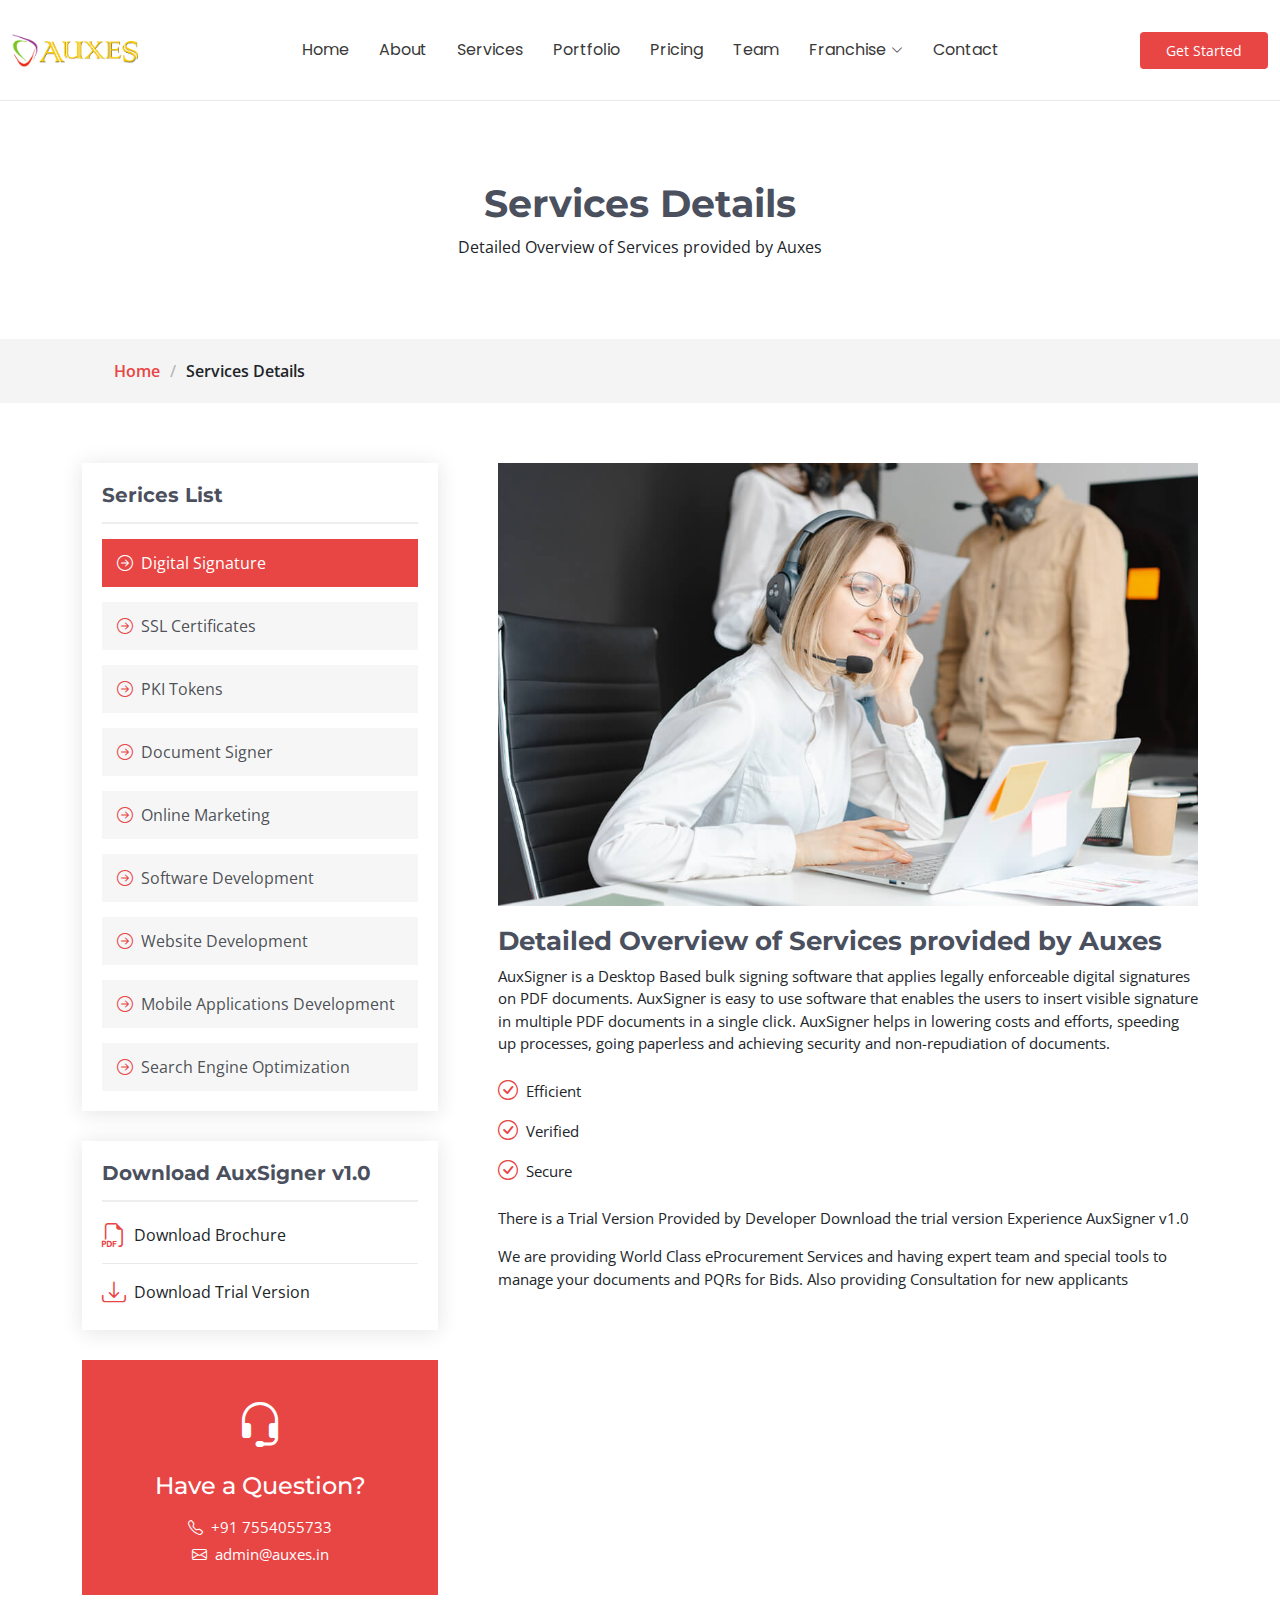
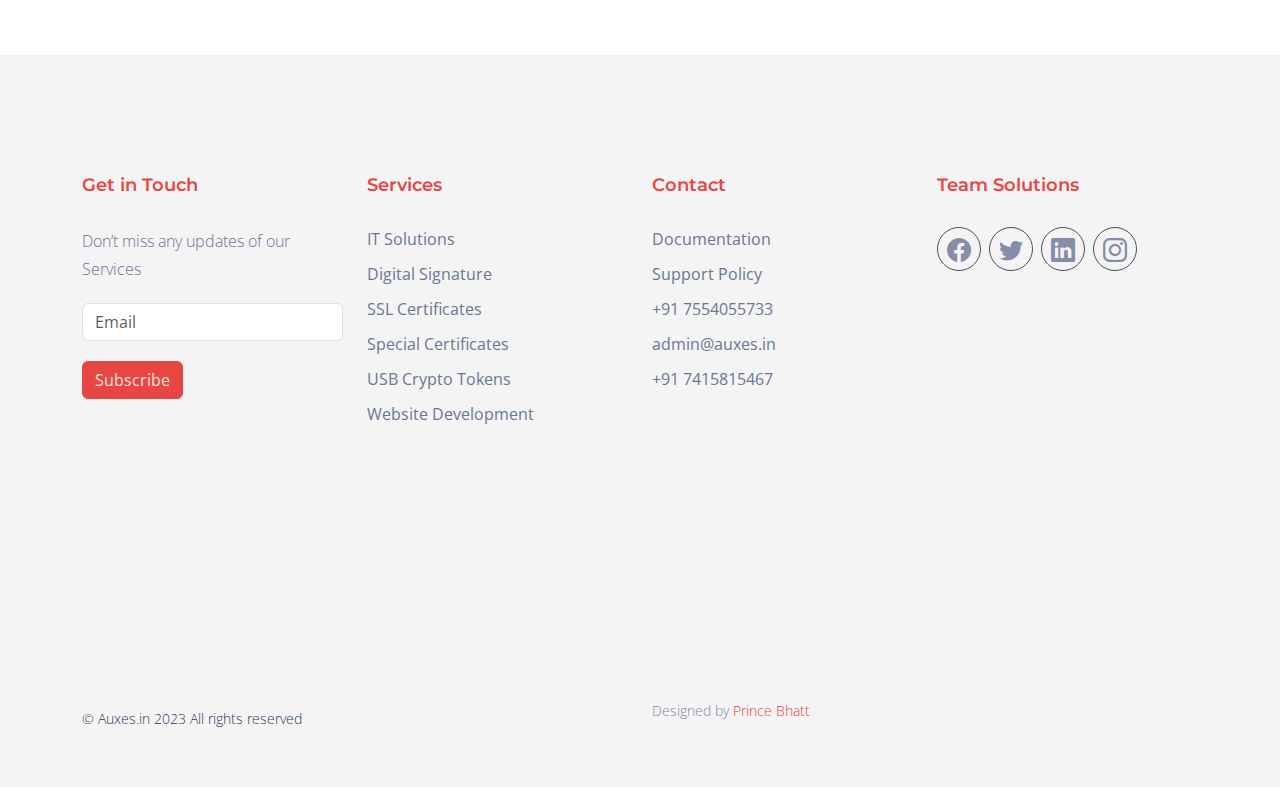
<file: services-details.html>
<!DOCTYPE html>
<html lang="en">
  <head>
    <meta charset="utf-8" />
    <meta
      content="width=device-width, initial-scale=1.0"
      name="viewport" />
    <title>Auxes - Services</title>
    <meta
      content=""
      name="description" />
    <meta
      content=""
      name="keywords" />
    <link
      href="assets/img/favicon.ico"
      rel="icon" />
    <link
      href="https://fonts.googleapis.com"
      rel="preconnect" />
    <link
      href="https://fonts.gstatic.com"
      rel="preconnect"
      crossorigin />
    <link
      href="https://fonts.googleapis.com/css2?family=Open+Sans:ital,wght@0,300;0,400;0,500;0,600;0,700;0,800;1,300;1,400;1,500;1,600;1,700;1,800&family=Montserrat:ital,wght@0,100;0,200;0,300;0,400;0,500;0,600;0,700;0,800;0,900;1,100;1,200;1,300;1,400;1,500;1,600;1,700;1,800;1,900&family=Poppins:ital,wght@0,100;0,200;0,300;0,400;0,500;0,600;0,700;0,800;0,900;1,100;1,200;1,300;1,400;1,500;1,600;1,700;1,800;1,900&display=swap"
      rel="stylesheet" />
    <link
      href="assets/vendor/bootstrap/css/bootstrap.min.css"
      rel="stylesheet" />
    <link
      href="assets/vendor/bootstrap-icons/bootstrap-icons.css"
      rel="stylesheet" />
    <link
      href="assets/vendor/aos/aos.css"
      rel="stylesheet" />
    <link
      href="assets/vendor/glightbox/css/glightbox.min.css"
      rel="stylesheet" />
    <link
      href="assets/vendor/swiper/swiper-bundle.min.css"
      rel="stylesheet" />
    <link
      href="assets/css/main.css"
      rel="stylesheet" />
  </head>
  <body class="services-details-page">
    <header
      id="header"
      class="header d-flex align-items-center sticky-top">
      <div
        class="container-fluid position-relative d-flex align-items-center justify-content-between">
        <a
          href="index.html"
          class="logo d-flex align-items-center me-auto me-xl-0">
          <!-- Uncomment the line below if you also wish to use an image logo -->
          <!-- <img src="assets/img/logo.png" alt=""> -->
          <h1 class="sitename">
            <img
              class="logo"
              src="assets/img/logo.png"
              alt="logo" />
          </h1>
        </a>

        <nav
          id="navmenu"
          class="navmenu">
          <ul>
            <li>
              <a
                href="index.html#hero"
                class=""
                >Home</a
              >
            </li>
            <li><a href="index.html#about">About</a></li>
            <li><a href="index.html#services">Services</a></li>
            <li><a href="index.html#portfolio">Portfolio</a></li>
            <li><a href="index.html#pricing">Pricing</a></li>
            <li><a href="index.html#team">Team</a></li>
            <li class="dropdown">
              <a href="franchise.html"
                ><span>Franchise</span>
                <i class="bi bi-chevron-down toggle-dropdown"></i
              ></a>
              <ul>
                <li><a href="franchise.html">Bhopal</a></li>
                <li class="dropdown">
                  <a href="franchise.html"
                    ><span>Katni</span>
                    <i class="bi bi-chevron-down toggle-dropdown"></i
                  ></a>
                  <ul>
                    <li><a href="franchise.html">Office Address</a></li>
                    <li><a href="franchise.html">Home Address</a></li>
                  </ul>
                </li>
                <li><a href="franchise.html">Jabalpur</a></li>
                <li><a href="franchise.html">Indore</a></li>
              </ul>
            </li>
            <li><a href="index.html#contact">Contact</a></li>
          </ul>
          <i class="mobile-nav-toggle d-xl-none bi bi-list"></i>
        </nav>

        <a
          class="btn-getstarted"
          href="index.html#about"
          >Get Started</a
        >
      </div>
    </header>

    <main class="main">
      <!-- Page Title -->
      <div
        class="page-title"
        data-aos="fade">
        <div class="heading">
          <div class="container">
            <div class="row d-flex justify-content-center text-center">
              <div class="col-lg-8">
                <h1 class="">Services Details</h1>
                <p class="mb-0">
                  Detailed Overview of Services provided by Auxes
                </p>
              </div>
            </div>
          </div>
        </div>
        <nav class="breadcrumbs">
          <div class="container">
            <ol>
              <li><a href="index.html">Home</a></li>
              <li class="current">Services Details</li>
            </ol>
          </div>
        </nav>
      </div>
      <!-- End Page Title -->

      <!-- Service Details Section -->
      <section
        id="service-details"
        class="service-details section">
        <div class="container">
          <div class="row gy-5">
            <div
              class="col-lg-4"
              data-aos="fade-up"
              data-aos-delay="100">
              <div class="service-box">
                <h4>Serices List</h4>
                <div class="services-list">
                  <a
                    href="#"
                    class="active"
                    ><i class="bi bi-arrow-right-circle"></i
                    ><span>Digital Signature</span></a
                  >
                  <a href="#"
                    ><i class="bi bi-arrow-right-circle"></i
                    ><span>SSL Certificates</span></a
                  >
                  <a href="#"
                    ><i class="bi bi-arrow-right-circle"></i
                    ><span>PKI Tokens</span></a
                  >
                  <a href="#"
                    ><i class="bi bi-arrow-right-circle"></i
                    ><span>Document Signer</span></a
                  >
                  <a href="#"
                    ><i class="bi bi-arrow-right-circle"></i
                    ><span>Online Marketing</span></a
                  >
                  <a href="#"
                    ><i class="bi bi-arrow-right-circle"></i
                    ><span>Software Development</span></a
                  >
                  <a href="#"
                    ><i class="bi bi-arrow-right-circle"></i
                    ><span>Website Development</span></a
                  >
                  <a href="#"
                    ><i class="bi bi-arrow-right-circle"></i
                    ><span>Mobile Applications Development</span></a
                  >
                  <a href="#"
                    ><i class="bi bi-arrow-right-circle"></i
                    ><span>Search Engine Optimization</span></a
                  >
                </div>
              </div>
              <!-- End Services List -->

              <div class="service-box">
                <h4>Download AuxSigner v1.0</h4>
                <div class="download-catalog">
                  <a
                    href="https://auxes.in/repositary/Templates/AuxSigner_v1.pdf"
                    ><i class="bi bi-filetype-pdf"></i
                    ><span>Download Brochure</span></a
                  >
                  <a
                    href="https://auxes.in/repositary/Other%20Tools/AuxSigner-Trial%20Setup.msi"
                    ><i class="bi bi-download"></i
                    ><span>Download Trial Version</span></a
                  >
                </div>
              </div>
              <!-- End Services List -->

              <div
                class="help-box d-flex flex-column justify-content-center align-items-center">
                <i class="bi bi-headset help-icon"></i>
                <h4>Have a Question?</h4>
                <p class="d-flex align-items-center mt-2 mb-0">
                  <i class="bi bi-telephone me-2"></i>
                  <span>+91 7554055733</span>
                </p>
                <p class="d-flex align-items-center mt-1 mb-0">
                  <i class="bi bi-envelope me-2"></i>
                  <a href="mailto:admin@auxes.in">admin@auxes.in</a>
                </p>
              </div>
            </div>

            <div
              class="col-lg-8 ps-lg-5"
              data-aos="fade-up"
              data-aos-delay="200">
              <img
                src="assets/img/services.jpg"
                alt=""
                class="img-fluid services-img" />
              <h3>Detailed Overview of Services provided by Auxes</h3>
              <p>
                AuxSigner is a Desktop Based bulk signing software that applies
                legally enforceable digital signatures on PDF documents.
                AuxSigner is easy to use software that enables the users to
                insert visible signature in multiple PDF documents in a single
                click. AuxSigner helps in lowering costs and efforts, speeding
                up processes, going paperless and achieving security and
                non-repudiation of documents.
              </p>
              <ul>
                <li>
                  <i class="bi bi-check-circle"></i>
                  <span>Efficient</span>
                </li>
                <li>
                  <i class="bi bi-check-circle"></i>
                  <span>Verified</span>
                </li>
                <li>
                  <i class="bi bi-check-circle"></i>
                  <span>Secure</span>
                </li>
              </ul>
              <p>
                There is a Trial Version Provided by Developer Download the
                trial version Experience AuxSigner v1.0
              </p>
              <p>
                We are providing World Class eProcurement Services and having
                expert team and special tools to manage your documents and PQRs
                for Bids. Also providing Consultation for new applicants
              </p>
            </div>
          </div>
        </div>
      </section>
      <!-- /Service Details Section -->
    </main>

    <footer class="new_footer_area bg_color">
      <div class="new_footer_top">
        <div class="container">
          <div class="row">
            <div class="col-lg-3 col-md-6">
              <div
                class="f_widget company_widget wow fadeInLeft"
                data-wow-delay="0.2s"
                style="
                  visibility: visible;
                  animation-delay: 0.2s;
                  animation-name: fadeInLeft;
                ">
                <h3 class="f-title f_600 t_color f_size_18">Get in Touch</h3>
                <p>Don’t miss any updates of our Services</p>
                <form
                  action="#"
                  class="f_subscribe_two mailchimp"
                  method="post"
                  novalidate="true"
                  _lpchecked="1">
                  <input
                    type="text"
                    name="EMAIL"
                    class="form-control memail"
                    placeholder="Email" />
                  <button
                    class="btn btn_get btn_get_two"
                    type="submit">
                    Subscribe
                  </button>
                  <p
                    class="mchimp-errmessage"
                    style="display: none"></p>
                  <p
                    class="mchimp-sucmessage"
                    style="display: none"></p>
                </form>
              </div>
            </div>
            <div class="col-lg-3 col-md-6">
              <div
                class="f_widget about-widget pl_70 wow fadeInLeft"
                data-wow-delay="0.4s"
                style="
                  visibility: visible;
                  animation-delay: 0.4s;
                  animation-name: fadeInLeft;
                ">
                <h3 class="f-title f_600 t_color f_size_18">Services</h3>
                <ul class="list-unstyled f_list">
                  <li><a href="#">IT Solutions</a></li>
                  <li><a href="#">Digital Signature</a></li>
                  <li><a href="#">SSL Certificates</a></li>
                  <li><a href="#">Special Certificates</a></li>
                  <li><a href="#">USB Crypto Tokens</a></li>
                  <li><a href="#">Website Development</a></li>
                </ul>
              </div>
            </div>
            <div class="col-lg-3 col-md-6">
              <div
                class="f_widget about-widget pl_70 wow fadeInLeft"
                data-wow-delay="0.6s"
                style="
                  visibility: visible;
                  animation-delay: 0.6s;
                  animation-name: fadeInLeft;
                ">
                <h3 class="f-title f_600 t_color f_size_18">Contact</h3>
                <ul class="list-unstyled f_list">
                  <li><a href="#">Documentation</a></li>
                  <li><a href="#">Support Policy</a></li>
                  <li><a href="7554055733">+91 7554055733</a></li>
                  <li><a href="admin@auxes.in">admin@auxes.in</a></li>
                  <li>
                    <a href="https://wa.me/7415815467">+91 7415815467</a>
                  </li>
                </ul>
              </div>
            </div>
            <div class="col-lg-3 col-md-6">
              <div
                class="f_widget social-widget pl_70 wow fadeInLeft"
                data-wow-delay="0.8s"
                style="
                  visibility: visible;
                  animation-delay: 0.8s;
                  animation-name: fadeInLeft;
                ">
                <h3 class="f-title f_600 t_color f_size_18">Team Solutions</h3>
                <div class="f_social_icon">
                  <a href="#"><i class="bi bi-facebook"></i></a>
                  <a href="#"><i class="bi bi-twitter"></i></a>
                  <a href="#"><i class="bi bi-linkedin"></i></a>
                  <a href="#"><i class="bi bi-instagram"></i></a>
                </div>
              </div>
            </div>
          </div>
        </div>
        <div class="footer_bg">
          <div class="footer_bg_one"></div>
          <div class="footer_bg_two"></div>
        </div>
      </div>
      <div class="footer_bottom">
        <div class="container">
          <div class="row align-items-center">
            <div class="col-lg-6 col-sm-7">
              <p
                style="color: #263b5e"
                class="mb-0 f_400">
                © Auxes.in 2023 All rights reserved
              </p>
            </div>
            <div class="col-lg-6 col-sm-5 text-right">
              <p>
                Designed by <i class="fa-solid fa-user-tie"></i>
                <a
                  href="https://www.linkedin.com/in/prince-bhatt-0958a725a/"
                  target="_blank"
                  >Prince Bhatt</a
                >
              </p>
            </div>
          </div>
        </div>
      </div>
    </footer>

    <!-- Scroll Top -->
    <a
      href="#"
      id="scroll-top"
      class="scroll-top d-flex align-items-center justify-content-center"
      ><i class="bi bi-arrow-up-short"></i
    ></a>

    <!-- Preloader -->
    <div id="preloader"></div>

    <!-- Vendor JS Files -->
    <script src="assets/vendor/bootstrap/js/bootstrap.bundle.min.js"></script>
    <script src="assets/vendor/php-email-form/validate.js"></script>
    <script src="assets/vendor/aos/aos.js"></script>
    <script src="assets/vendor/glightbox/js/glightbox.min.js"></script>
    <script src="assets/vendor/purecounter/purecounter_vanilla.js"></script>
    <script src="assets/vendor/imagesloaded/imagesloaded.pkgd.min.js"></script>
    <script src="assets/vendor/isotope-layout/isotope.pkgd.min.js"></script>
    <script src="assets/vendor/swiper/swiper-bundle.min.js"></script>

    <!-- Main JS File -->
    <script src="assets/js/main.js"></script>
  </body>
</html>
</file>
<file: assets/css/main.css>
/**
* Template Name: Append
* Template URL: https://bootstrapmade.com/append-bootstrap-website-template/
* Updated: May 18 2024 with Bootstrap v5.3.3
* Author: BootstrapMade.com
* License: https://bootstrapmade.com/license/
*/

/*--------------------------------------------------------------
# Font & Color Variables
# Help: https://bootstrapmade.com/color-system/
--------------------------------------------------------------*/
/* Fonts */
:root {
  --default-font: 'Open Sans', system-ui, -apple-system, 'Segoe UI', Roboto,
    'Helvetica Neue', Arial, 'Noto Sans', 'Liberation Sans', sans-serif,
    'Apple Color Emoji', 'Segoe UI Emoji', 'Segoe UI Symbol', 'Noto Color Emoji';
  --heading-font: 'Montserrat', sans-serif;
  --nav-font: 'Poppins', sans-serif;
}
.btn1 {
  padding: 7px;
  background-color: #df1529;
  color: #ffffff;
  border: none;
  border-radius: 5px;
  transition: all ease-in-out 0.3s;
}
.btn1:hover {
  opacity: 0.7;
}

/* Global Colors */
:root {
  /* Background Color - This color is applied to the background of the entire website as well as individual sections. */
  --background-color: #ffffff;

  /* Default Color - This is the default color used for the majority of the text content. */
  --default-color: #212529;

  /* Heading Color - This color is used for titles, headings and secondary elements. */
  --heading-color: #32353a;

  /* Accent Color - This is the main accent color that represents your brand on the website. It's used for buttons, links, and other elements that need to stand out. */
  --accent-color: #e84545;

  /* Contrast Color - This is a color used for text when the background color is one of the heading, accent, or default colors. Its purpose is to ensure proper contrast and readability when placed over these more dominant colors. */
  --contrast-color: #ffffff;
}

/* Nav Menu Colors */
:root {
  /* Nav Color - This is the default color of the main navmenu links. */
  --nav-color: #3a3939;

  /* Nav Hover Color - This color is applied to main navmenu links when they are hovered over. */
  --nav-hover-color: #e84545;

  /* Nav Dropdown Background Color - This color is used as the background for dropdown boxes that appear when hovering over primary navigation items. */
  --nav-dropdown-background-color: #ffffff;

  /* Nav Dropdown Color - This color is used for navigation links of the dropdown items in the navigation menu. */
  --nav-dropdown-color: #3a3939;

  /* Nav Dropdown Hover Color - Similar to --nav-hover-color, this color is applied to dropdown navigation links when they are hovered over. */
  --nav-dropdown-hover-color: #e84545;
}

/* Smooth scroll */
:root {
  scroll-behavior: smooth;
}

/*--------------------------------------------------------------
# General
--------------------------------------------------------------*/
body {
  color: var(--default-color);
  background-color: var(--background-color);
  font-family: var(--default-font);
}

a {
  color: var(--accent-color);
  text-decoration: none;
  transition: 0.3s;
}

a:hover {
  color: color-mix(in srgb, var(--accent-color), transparent 25%);
  text-decoration: none;
}

h1,
h2,
h3,
h4,
h5,
h6 {
  color: var(--heading-color);
  font-family: var(--heading-font);
}

/*--------------------------------------------------------------
# Global Header
--------------------------------------------------------------*/
.header {
  color: var(--default-color);
  background-color: var(--background-color);
  padding: 20px 0;
  transition: all 0.5s;
  z-index: 997;
}

.header .logo {
  line-height: 1;
}

.header .logo img {
  max-height: 33px;
  margin-right: 8px;
}

.header .logo h1 {
  font-size: 24px;
  margin: 0;
  font-weight: 600;
  color: var(--heading-color);
}

.header .logo span {
  color: var(--accent-color);
  font-size: 24px;
  font-weight: 600;
  padding-left: 3px;
}

.header .btn-getstarted,
.header .btn-getstarted:focus {
  color: var(--contrast-color);
  background: var(--accent-color);
  font-size: 14px;
  padding: 8px 26px;
  margin: 0;
  border-radius: 4px;
  transition: 0.3s;
}

.header .btn-getstarted:hover,
.header .btn-getstarted:focus:hover {
  color: var(--contrast-color);
  background: color-mix(in srgb, var(--accent-color), transparent 15%);
}

@media (max-width: 1200px) {
  .header .logo {
    order: 1;
  }

  .header .btn-getstarted {
    order: 2;
    margin: 0 15px 0 0;
    padding: 6px 20px;
  }

  .header .navmenu {
    order: 3;
  }
}

.scrolled .header {
  box-shadow: 0 0 30px 10px rgba(0, 0, 0, 0.1);
}

/* Index Page Header
------------------------------*/
.index-page .header {
  --background-color: rgba(255, 255, 255, 0);
  --heading-color: #ffffff;
  --nav-color: rgba(255, 255, 255, 0.5);
  --nav-hover-color: #ffffff;
}

/* Index Page Header on Scroll
------------------------------*/
.index-page.scrolled .header {
  --background-color: #ffffff;
  --heading-color: #32353a;
  --nav-color: #3a3939;
  --nav-hover-color: #e84545;
}

/*--------------------------------------------------------------
# Navigation Menu
--------------------------------------------------------------*/
/* Navmenu - Desktop */
@media (min-width: 1200px) {
  .navmenu {
    padding: 0;
  }

  .navmenu ul {
    margin: 0;
    padding: 0;
    display: flex;
    list-style: none;
    align-items: center;
  }

  .navmenu li {
    position: relative;
  }

  .navmenu a,
  .navmenu a:focus {
    color: var(--nav-color);
    padding: 18px 15px;
    font-size: 16px;
    font-family: var(--nav-font);
    font-weight: 400;
    display: flex;
    align-items: center;
    justify-content: space-between;
    white-space: nowrap;
    transition: 0.3s;
  }

  .navmenu a i,
  .navmenu a:focus i {
    font-size: 12px;
    line-height: 0;
    margin-left: 5px;
    transition: 0.3s;
  }

  .navmenu li:last-child a {
    padding-right: 0;
  }

  .navmenu li:hover > a,
  .navmenu .active,
  .navmenu .active:focus {
    color: var(--nav-hover-color);
  }

  .navmenu .dropdown ul {
    margin: 0;
    padding: 10px 0;
    background: var(--nav-dropdown-background-color);
    display: block;
    position: absolute;
    visibility: hidden;
    left: 14px;
    top: 130%;
    opacity: 0;
    transition: 0.3s;
    border-radius: 4px;
    z-index: 99;
    box-shadow: 0px 0px 30px
      color-mix(in srgb, var(--default-color), transparent 85%);
  }

  .navmenu .dropdown ul li {
    min-width: 200px;
  }

  .navmenu .dropdown ul a {
    padding: 10px 20px;
    font-size: 15px;
    text-transform: none;
    color: var(--nav-dropdown-color);
  }

  .navmenu .dropdown ul a i {
    font-size: 12px;
  }

  .navmenu .dropdown ul a:hover,
  .navmenu .dropdown ul .active:hover,
  .navmenu .dropdown ul li:hover > a {
    color: var(--nav-dropdown-hover-color);
  }

  .navmenu .dropdown:hover > ul {
    opacity: 1;
    top: 100%;
    visibility: visible;
  }

  .navmenu .dropdown .dropdown ul {
    top: 0;
    left: -90%;
    visibility: hidden;
  }

  .navmenu .dropdown .dropdown:hover > ul {
    opacity: 1;
    top: 0;
    left: -100%;
    visibility: visible;
  }
}

/* Navmenu - Mobile */
@media (max-width: 1199px) {
  .mobile-nav-toggle {
    color: var(--nav-color);
    font-size: 28px;
    line-height: 0;
    margin-right: 10px;
    cursor: pointer;
    transition: color 0.3s;
  }

  .navmenu {
    padding: 0;
    z-index: 9997;
  }

  .navmenu ul {
    display: none;
    position: absolute;
    inset: 60px 20px 20px 20px;
    padding: 10px 0;
    margin: 0;
    border-radius: 6px;
    background-color: var(--nav-dropdown-background-color);
    overflow-y: auto;
    transition: 0.3s;
    z-index: 9998;
    box-shadow: 0px 0px 30px
      color-mix(in srgb, var(--default-color), transparent 90%);
  }

  .navmenu a,
  .navmenu a:focus {
    color: var(--nav-dropdown-color);
    padding: 10px 20px;
    font-family: var(--nav-font);
    font-size: 17px;
    font-weight: 500;
    display: flex;
    align-items: center;
    justify-content: space-between;
    white-space: nowrap;
    transition: 0.3s;
  }

  .navmenu a i,
  .navmenu a:focus i {
    font-size: 12px;
    line-height: 0;
    margin-left: 5px;
    width: 30px;
    height: 30px;
    display: flex;
    align-items: center;
    justify-content: center;
    border-radius: 50%;
    transition: 0.3s;
    background-color: color-mix(in srgb, var(--accent-color), transparent 90%);
  }

  .navmenu a i:hover,
  .navmenu a:focus i:hover {
    background-color: var(--accent-color);
    color: var(--contrast-color);
  }

  .navmenu a:hover,
  .navmenu .active,
  .navmenu .active:focus {
    color: var(--nav-dropdown-hover-color);
  }

  .navmenu .active i,
  .navmenu .active:focus i {
    background-color: var(--accent-color);
    color: var(--contrast-color);
    transform: rotate(180deg);
  }

  .navmenu .dropdown ul {
    position: static;
    display: none;
    z-index: 99;
    padding: 10px 0;
    margin: 10px 20px;
    background-color: var(--nav-dropdown-background-color);
    border: 1px solid color-mix(in srgb, var(--default-color), transparent 90%);
    box-shadow: none;
    transition: all 0.5s ease-in-out;
  }

  .navmenu .dropdown ul ul {
    background-color: rgba(33, 37, 41, 0.1);
  }

  .navmenu .dropdown > .dropdown-active {
    display: block;
    background-color: rgba(33, 37, 41, 0.03);
  }

  .mobile-nav-active {
    overflow: hidden;
  }

  .mobile-nav-active .mobile-nav-toggle {
    color: #fff;
    position: absolute;
    font-size: 32px;
    top: 15px;
    right: 15px;
    margin-right: 0;
    z-index: 9999;
  }

  .mobile-nav-active .navmenu {
    position: fixed;
    overflow: hidden;
    inset: 0;
    background: rgba(33, 37, 41, 0.8);
    transition: 0.3s;
  }

  .mobile-nav-active .navmenu > ul {
    display: block;
  }
}

/*--------------------------------------------------------------
# Global Footer
--------------------------------------------------------------*/
.footer {
  --background-color: color-mix(in srgb, var(--default-color), transparent 96%);
  color: var(--default-color);
  background-color: var(--background-color);
  font-size: 14px;
  padding-bottom: 50px;
  position: relative;
}

.footer .footer-top {
  padding-top: 50px;
}

.footer .footer-about .logo {
  margin-bottom: 25px;
}

.footer .footer-about .logo img {
  max-height: 40px;
  margin-right: 6px;
}

.footer .footer-about .logo span {
  color: var(--heading-color);
  font-size: 30px;
  font-weight: 700;
  letter-spacing: 1px;
  font-family: var(--heading-font);
}

.footer .footer-about p {
  font-size: 14px;
  font-family: var(--heading-font);
}

.footer .social-links a {
  display: flex;
  align-items: center;
  justify-content: center;
  width: 40px;
  height: 40px;
  border-radius: 50%;
  border: 1px solid color-mix(in srgb, var(--default-color), transparent 50%);
  font-size: 16px;
  color: color-mix(in srgb, var(--default-color), transparent 50%);
  margin-right: 10px;
  transition: 0.3s;
}

.footer .social-links a:hover {
  color: var(--accent-color);
  border-color: var(--accent-color);
}

.footer h4 {
  font-size: 16px;
  font-weight: bold;
  position: relative;
  padding-bottom: 12px;
}

.footer .footer-links {
  margin-bottom: 30px;
}

.footer .footer-links ul {
  list-style: none;
  padding: 0;
  margin: 0;
}

.footer .footer-links ul i {
  padding-right: 2px;
  font-size: 12px;
  line-height: 0;
}

.footer .footer-links ul li {
  padding: 10px 0;
  display: flex;
  align-items: center;
}

.footer .footer-links ul li:first-child {
  padding-top: 0;
}

.footer .footer-links ul a {
  color: color-mix(in srgb, var(--default-color), transparent 20%);
  display: inline-block;
  line-height: 1;
}

.footer .footer-links ul a:hover {
  color: var(--accent-color);
}

.footer .footer-contact p {
  margin-bottom: 5px;
}

.footer .copyright {
  padding-top: 25px;
  padding-bottom: 25px;
  background-color: color-mix(in srgb, var(--default-color), transparent 95%);
}

.footer .copyright p {
  margin-bottom: 0;
}

.footer .credits {
  margin-top: 6px;
  font-size: 13px;
}

/*--------------------------------------------------------------
# Preloader
--------------------------------------------------------------*/
#preloader {
  position: fixed;
  inset: 0;
  z-index: 999999;
  overflow: hidden;
  background: var(--background-color);
  transition: all 0.6s ease-out;
}

#preloader:before {
  content: '';
  position: fixed;
  top: calc(50% - 30px);
  left: calc(50% - 30px);
  border: 6px solid #ffffff;
  border-color: var(--accent-color) transparent var(--accent-color) transparent;
  border-radius: 50%;
  width: 60px;
  height: 60px;
  animation: animate-preloader 1.5s linear infinite;
}

@keyframes animate-preloader {
  0% {
    transform: rotate(0deg);
  }

  100% {
    transform: rotate(360deg);
  }
}

/*--------------------------------------------------------------
# Scroll Top Button
--------------------------------------------------------------*/
.scroll-top {
  position: fixed;
  visibility: hidden;
  opacity: 0;
  right: 15px;
  bottom: 15px;
  z-index: 99999;
  background-color: var(--accent-color);
  width: 40px;
  height: 40px;
  border-radius: 4px;
  transition: all 0.4s;
}

.scroll-top i {
  font-size: 24px;
  color: var(--contrast-color);
  line-height: 0;
}

.scroll-top:hover {
  background-color: color-mix(in srgb, var(--accent-color), transparent 20%);
  color: var(--contrast-color);
}

.scroll-top.active {
  visibility: visible;
  opacity: 1;
}

/*--------------------------------------------------------------
# Disable aos animation delay on mobile devices
--------------------------------------------------------------*/
@media screen and (max-width: 768px) {
  [data-aos-delay] {
    transition-delay: 0 !important;
  }
}

/*--------------------------------------------------------------
# Global Page Titles & Breadcrumbs
--------------------------------------------------------------*/
.page-title {
  color: var(--default-color);
  background-color: var(--background-color);
  position: relative;
}

.page-title .heading {
  padding: 80px 0;
  border-top: 1px solid
    color-mix(in srgb, var(--default-color), transparent 90%);
}

.page-title .heading h1 {
  font-size: 38px;
  font-weight: 700;
}

.page-title nav {
  background-color: color-mix(in srgb, var(--default-color), transparent 95%);
  padding: 20px 0;
}

.page-title nav ol {
  display: flex;
  flex-wrap: wrap;
  list-style: none;
  margin: 0;
  font-size: 16px;
  font-weight: 600;
}

.page-title nav ol li + li {
  padding-left: 10px;
}

.page-title nav ol li + li::before {
  content: '/';
  display: inline-block;
  padding-right: 10px;
  color: color-mix(in srgb, var(--default-color), transparent 70%);
}

/*--------------------------------------------------------------
# Global Sections
--------------------------------------------------------------*/
section,
.section {
  color: var(--default-color);
  background-color: var(--background-color);
  padding: 60px 0;
  scroll-margin-top: 98px;
  overflow: clip;
}

@media (max-width: 1199px) {
  section,
  .section {
    scroll-margin-top: 64px;
  }
}

/*--------------------------------------------------------------
# Global Section Titles
--------------------------------------------------------------*/
.section-title {
  text-align: center;
  padding-bottom: 60px;
  position: relative;
}

.section-title h2 {
  font-size: 32px;
  font-weight: 700;
  position: relative;
}

.section-title h2:before,
.section-title h2:after {
  content: '';
  width: 50px;
  height: 2px;
  background: var(--accent-color);
  display: inline-block;
}

.section-title h2:before {
  margin: 0 15px 10px 0;
}

.section-title h2:after {
  margin: 0 0 10px 15px;
}

.section-title p {
  margin-bottom: 0;
}

/*--------------------------------------------------------------
# Hero Section
--------------------------------------------------------------*/
.hero {
  --default-color: #ffffff;
  --background-color: #000000;
  --heading-color: #ffffff;
  width: 100%;
  min-height: 100vh;
  position: relative;
  padding: 160px 0 80px 0;
  display: flex;
  align-items: center;
  justify-content: center;
}

.hero img {
  position: absolute;
  inset: 0;
  display: block;
  width: 100%;
  height: 100%;
  object-fit: cover;
  z-index: 1;
}

.hero:before {
  content: '';
  background: color-mix(in srgb, var(--background-color), transparent 50%);
  position: absolute;
  inset: 0;
  z-index: 2;
}

.hero .container {
  position: relative;
  z-index: 3;
}

.hero h2 {
  color: var(--contrast-color);
  margin: 0;
  font-size: 44px;
  font-weight: 700;
}

.hero p {
  color: color-mix(in srgb, var(--default-color), transparent 20%);
  margin: 5px 0 0 0;
  font-size: 20px;
}

.hero .sign-up-form {
  margin-top: 20px;
  padding: 10px;
  border-radius: 7px;
  background: #fff;
  box-shadow: 0 15px 30px 0 rgba(0, 0, 0, 0.1);
}

.hero .sign-up-form .form-control {
  border: none;
}

.hero .sign-up-form .form-control:active,
.hero .sign-up-form .form-control:focus {
  outline: none;
  box-shadow: none;
}

.hero .sign-up-form input[type='submit'] {
  box-shadow: 0 15px 30px 0 rgba(0, 0, 0, 0.2);
  background-color: var(--accent-color);
  border-color: var(--accent-color);
  padding: 8px 20px 10px 20px;
  border-radius: 7px;
  color: var(--contrast-color);
}

.hero .sign-up-form input[type='submit']:hover {
  background-color: color-mix(in srgb, var(--accent-color), transparent 10%);
}

@media (max-width: 768px) {
  .hero h2 {
    font-size: 32px;
  }

  .hero p {
    font-size: 18px;
  }
}

/*--------------------------------------------------------------
# Clients Section
--------------------------------------------------------------*/
.clients {
  padding: 20px 0;
}

.clients .client-logo {
  display: flex;
  justify-content: center;
  align-items: center;
  overflow: hidden;
}

.clients .client-logo img {
  padding: 20px 40px;
  max-width: 90%;
  transition: 0.3s;
  opacity: 0.5;
  filter: grayscale(100);
}

.clients .client-logo img:hover {
  filter: none;
  opacity: 1;
}

@media (max-width: 640px) {
  .clients .client-logo img {
    padding: 20px;
  }
}

/*--------------------------------------------------------------
# About Section
--------------------------------------------------------------*/
.about {
  --background-color: #f4f4f4;
}

.about .content h3 {
  font-size: 16px;
  font-weight: 500;
  line-height: 19px;
  padding: 10px 20px;
  background: color-mix(in srgb, var(--accent-color), transparent 95%);
  color: var(--accent-color);
  border-radius: 7px;
  display: inline-block;
}

.about .content h2 {
  font-weight: 700;
}

.about .content p:last-child {
  margin-bottom: 0;
}

.about .content .read-more {
  background: var(--accent-color);
  color: var(--contrast-color);
  font-family: var(--heading-font);
  font-weight: 500;
  font-size: 16px;
  letter-spacing: 1px;
  padding: 12px 24px;
  border-radius: 5px;
  transition: 0.3s;
  display: inline-flex;
  align-items: center;
  justify-content: center;
}

.about .content .read-more i {
  font-size: 18px;
  margin-left: 5px;
  line-height: 0;
  transition: 0.3s;
}

.about .content .read-more:hover {
  background: color-mix(in srgb, var(--accent-color), transparent 20%);
  padding-right: 19px;
}

.about .content .read-more:hover i {
  margin-left: 10px;
}

.about .icon-box {
  background-color: #fff;
  padding: 50px 40px;
  box-shadow: 0px 10px 50px rgba(0, 0, 0, 0.1);
  border-radius: 10px;
  transition: all 0.3s ease-out 0s;
}

.about .icon-box i {
  width: 80px;
  height: 80px;
  border-radius: 50%;
  display: inline-flex;
  align-items: center;
  justify-content: center;
  margin-bottom: 24px;
  font-size: 32px;
  line-height: 0;
  transition: all 0.4s ease-out 0s;
  background-color: color-mix(in srgb, var(--accent-color), transparent 95%);
  color: var(--accent-color);
}

.about .icon-box h3 {
  margin-bottom: 10px;
  font-size: 24px;
  font-weight: 700;
}

.about .icon-box p {
  margin-bottom: 0;
}

.about .icon-box:hover i {
  background-color: var(--accent-color);
  color: var(--contrast-color);
}

.about .icon-boxes .col-md-6:nth-child(2) .icon-box,
.about .icon-boxes .col-md-6:nth-child(4) .icon-box {
  margin-top: -40px;
}

@media (max-width: 768px) {
  .about .icon-boxes .col-md-6:nth-child(2) .icon-box,
  .about .icon-boxes .col-md-6:nth-child(4) .icon-box {
    margin-top: 0;
  }
}

/*--------------------------------------------------------------
# Stats Section
--------------------------------------------------------------*/
.stats {
  --default-color: #ffffff;
  --background-color: #000000;
  position: relative;
  padding: 120px 0;
}

.stats img {
  position: absolute;
  inset: 0;
  display: block;
  width: 100%;
  height: 100%;
  object-fit: cover;
  z-index: 1;
}

.stats:before {
  content: '';
  background: color-mix(in srgb, var(--background-color), transparent 40%);
  position: absolute;
  inset: 0;
  z-index: 2;
}

.stats .container {
  position: relative;
  z-index: 3;
}

.stats .stats-item {
  padding: 30px;
  width: 100%;
}

.stats .stats-item span {
  font-size: 48px;
  display: block;
  color: var(--default-color);
  font-weight: 700;
}

.stats .stats-item p {
  padding: 0;
  margin: 0;
  font-family: var(--heading-font);
  font-size: 16px;
  font-weight: 700;
  color: color-mix(in srgb, var(--default-color), transparent 40%);
}

/*--------------------------------------------------------------
# Services Section
--------------------------------------------------------------*/
.services .service-item {
  position: relative;
  padding-top: 40px;
}

.services .service-item:before {
  content: '';
  position: absolute;
  top: 0;
  left: 0;
  right: 0;
  height: 2px;
  background: color-mix(in srgb, var(--default-color), transparent 90%);
}

.services .service-item::after {
  content: '';
  position: absolute;
  top: 0;
  left: 0;
  width: 30px;
  height: 2px;
  background: var(--accent-color);
  border-right: 5px solid var(--background-color);
}

.services .service-item .icon {
  width: 48px;
  height: 48px;
  position: relative;
  margin-right: 50px;
  line-height: 0;
}

.services .service-item .icon i {
  color: color-mix(in srgb, var(--default-color), transparent 30%);
  font-size: 56px;
  transition: ease-in-out 0.3s;
  z-index: 2;
  position: relative;
}

.services .service-item .icon:before {
  position: absolute;
  content: '';
  height: 30px;
  width: 30px;
  background: color-mix(in srgb, var(--accent-color), transparent 70%);
  border-radius: 50px;
  z-index: 1;
  bottom: -15px;
  right: -15px;
  transition: 0.3s;
}

.services .service-item .title {
  font-weight: 700;
  margin-bottom: 15px;
  font-size: 18px;
}

.services .service-item .title a {
  color: var(--heading-color);
}

.services .service-item .title a:hover {
  color: var(--accent-color);
}

.services .service-item .description {
  line-height: 24px;
  font-size: 14px;
}

/*--------------------------------------------------------------
# Features Section
--------------------------------------------------------------*/
.features .features-item {
  color: color-mix(in srgb, var(--default-color), transparent 20%);
}

.features .features-item + .features-item {
  margin-top: 100px;
}

@media (max-width: 768px) {
  .features .features-item + .features-item {
    margin-top: 40px;
  }
}

.features .features-item h3 {
  font-weight: 700;
  font-size: 26px;
}

.features .features-item .btn-get-started {
  background-color: var(--accent-color);
  color: var(--contrast-color);
  padding: 8px 30px 10px 30px;
  border-radius: 4px;
}

.features .features-item .btn-get-started:hover {
  background-color: color-mix(in srgb, var(--accent-color), transparent 10%);
}

.features .features-item ul {
  list-style: none;
  padding: 0;
}

.features .features-item ul li {
  padding-bottom: 10px;
  display: flex;
  align-items: flex-start;
}

.features .features-item ul li:last-child {
  padding-bottom: 0;
}

.features .features-item ul i {
  font-size: 20px;
  padding-right: 4px;
  color: var(--accent-color);
}

.features .features-item img {
  border: 6px solid var(--contrast-color);
  box-shadow: 0 15px 30px -10px color-mix(in srgb, var(--default-color), transparent
        75%);
}

.features .features-item .features-img-bg {
  position: relative;
  min-height: 500px;
}

@media (max-width: 640px) {
  .features .features-item .features-img-bg {
    min-height: 300px;
  }
}

.features .features-item .features-img-bg img {
  position: absolute;
  inset: 0;
  display: block;
  width: 100%;
  height: 100%;
  object-fit: cover;
}

.features .features-item .image-stack {
  display: grid;
  position: relative;
  grid-template-columns: repeat(12, 1fr);
}

.features .features-item .image-stack .stack-back {
  grid-column: 4/-1;
  grid-row: 1;
  width: 100%;
  z-index: 1;
}

.features .features-item .image-stack .stack-front {
  grid-row: 1;
  grid-column: 1 / span 8;
  margin-top: 20%;
  width: 100%;
  z-index: 2;
}

/*--------------------------------------------------------------
# Portfolio Section
--------------------------------------------------------------*/
.portfolio .portfolio-filters {
  padding: 0;
  margin: 0 auto 20px auto;
  list-style: none;
  text-align: center;
}

.portfolio .portfolio-filters li {
  cursor: pointer;
  display: inline-block;
  padding: 8px 20px 10px 20px;
  margin: 0;
  font-size: 15px;
  font-weight: 500;
  line-height: 1;
  margin-bottom: 5px;
  border-radius: 50px;
  transition: all 0.3s ease-in-out;
  font-family: var(--heading-font);
}

.portfolio .portfolio-filters li:hover,
.portfolio .portfolio-filters li.filter-active {
  color: var(--contrast-color);
  background-color: var(--accent-color);
}

.portfolio .portfolio-filters li:first-child {
  margin-left: 0;
}

.portfolio .portfolio-filters li:last-child {
  margin-right: 0;
}

@media (max-width: 575px) {
  .portfolio .portfolio-filters li {
    font-size: 14px;
    margin: 0 0 10px 0;
  }
}

.portfolio .portfolio-item {
  position: relative;
  overflow: hidden;
}

.portfolio .portfolio-item .portfolio-info {
  opacity: 0;
  position: absolute;
  left: 12px;
  right: 12px;
  bottom: -100%;
  z-index: 3;
  transition: all ease-in-out 0.5s;
  background: color-mix(in srgb, var(--background-color), transparent 10%);
  padding: 15px;
}

.portfolio .portfolio-item .portfolio-info h4 {
  font-size: 18px;
  font-weight: 600;
  padding-right: 50px;
}

.portfolio .portfolio-item .portfolio-info p {
  color: color-mix(in srgb, var(--default-color), transparent 30%);
  font-size: 14px;
  margin-bottom: 0;
  padding-right: 50px;
}

.portfolio .portfolio-item .portfolio-info .preview-link,
.portfolio .portfolio-item .portfolio-info .details-link {
  position: absolute;
  right: 50px;
  font-size: 24px;
  top: calc(50% - 14px);
  color: color-mix(in srgb, var(--default-color), transparent 30%);
  transition: 0.3s;
  line-height: 0;
}

.portfolio .portfolio-item .portfolio-info .preview-link:hover,
.portfolio .portfolio-item .portfolio-info .details-link:hover {
  color: var(--accent-color);
}

.portfolio .portfolio-item .portfolio-info .details-link {
  right: 14px;
  font-size: 28px;
}

.portfolio .portfolio-item:hover .portfolio-info {
  opacity: 1;
  bottom: 0;
}

/*--------------------------------------------------------------
# Pricing Section
--------------------------------------------------------------*/
.pricing {
  padding: 60px 0 120px 0;
}

.pricing .section-title {
  margin-bottom: 40px;
}

.pricing .pricing-item {
  box-shadow: 0 3px 20px -2px color-mix(in srgb, var(--default-color), transparent
        90%);
  padding: 60px 40px;
  height: 100%;
  position: relative;
  border-radius: 15px;
}

.pricing h3 {
  font-weight: 600;
  margin-bottom: 15px;
  font-size: 20px;
  text-align: center;
}

.pricing .icon {
  margin: 30px auto 20px auto;
  width: 70px;
  height: 70px;
  background: var(--accent-color);
  border-radius: 50%;
  display: flex;
  align-items: center;
  justify-content: center;
  transition: 0.3s;
  transform-style: preserve-3d;
}

.pricing .icon i {
  color: var(--background-color);
  font-size: 28px;
  transition: ease-in-out 0.3s;
  line-height: 0;
}

.pricing .icon::before {
  position: absolute;
  content: '';
  height: 86px;
  width: 86px;
  border-radius: 50%;
  background: color-mix(in srgb, var(--accent-color), transparent 80%);
  transition: all 0.3s ease-out 0s;
  transform: translateZ(-1px);
}

.pricing .icon::after {
  position: absolute;
  content: '';
  height: 102px;
  width: 102px;
  border-radius: 50%;
  background: color-mix(in srgb, var(--accent-color), transparent 90%);
  transition: all 0.3s ease-out 0s;
  transform: translateZ(-2px);
}

.pricing h4 {
  font-size: 48px;
  color: var(--accent-color);
  font-weight: 700;
  font-family: var(--heading-font);
  margin-bottom: 25px;
  text-align: center;
}

.pricing h4 sup {
  font-size: 28px;
}

.pricing h4 span {
  color: color-mix(in srgb, var(--default-color), transparent 50%);
  font-size: 18px;
  font-weight: 400;
}

.pricing ul {
  padding: 20px 0;
  list-style: none;
  color: color-mix(in srgb, var(--default-color), transparent 20%);
  text-align: left;
  line-height: 20px;
}

.pricing ul li {
  padding: 10px 0;
  display: flex;
  align-items: center;
}

.pricing ul i {
  color: #059652;
  font-size: 24px;
  padding-right: 3px;
}

.pricing ul .na {
  color: color-mix(in srgb, var(--default-color), transparent 70%);
}

.pricing ul .na i {
  color: color-mix(in srgb, var(--default-color), transparent 70%);
}

.pricing ul .na span {
  text-decoration: line-through;
}

.pricing .buy-btn {
  color: color-mix(in srgb, var(--default-color), transparent 20%);
  background-color: var(--background-color);
  display: inline-block;
  padding: 8px 40px 10px 40px;
  border-radius: 50px;
  border: 1px solid color-mix(in srgb, var(--default-color), transparent 80%);
  transition: none;
  font-size: 16px;
  font-weight: 600;
  font-family: var(--heading-font);
  transition: 0.3s;
}

.pricing .buy-btn:hover {
  background-color: var(--accent-color);
  color: var(--contrast-color);
}

.pricing .featured {
  z-index: 10;
  border: 3px solid var(--accent-color);
}

@media (min-width: 992px) {
  .pricing .featured {
    transform: scale(1.15);
  }
}

/*--------------------------------------------------------------
# Faq Section
--------------------------------------------------------------*/
.faq .content h3 {
  font-weight: 400;
  font-size: 34px;
}

.faq .content p {
  font-size: 15px;
  color: color-mix(in srgb, var(--default-color), transparent 30%);
}

.faq .faq-container .faq-item {
  position: relative;
  padding: 20px;
  margin-bottom: 20px;
  box-shadow: 0px 5px 25px 0px
    color-mix(in srgb, var(--default-color), transparent 90%);
  overflow: hidden;
}

.faq .faq-container .faq-item:last-child {
  margin-bottom: 0;
}

.faq .faq-container .faq-item h3 {
  font-weight: 600;
  font-size: 18px;
  line-height: 24px;
  margin: 0 30px 0 0;
  transition: 0.3s;
  cursor: pointer;
  display: flex;
  align-items: flex-start;
}

.faq .faq-container .faq-item h3 .num {
  color: var(--accent-color);
  padding-right: 5px;
}

.faq .faq-container .faq-item h3:hover {
  color: var(--accent-color);
}

.faq .faq-container .faq-item .faq-content {
  display: grid;
  grid-template-rows: 0fr;
  transition: 0.3s ease-in-out;
  visibility: hidden;
  opacity: 0;
}

.faq .faq-container .faq-item .faq-content p {
  margin-bottom: 0;
  overflow: hidden;
}

.faq .faq-container .faq-item .faq-toggle {
  position: absolute;
  top: 20px;
  right: 20px;
  font-size: 16px;
  line-height: 0;
  transition: 0.3s;
  cursor: pointer;
}

.faq .faq-container .faq-item .faq-toggle:hover {
  color: var(--accent-color);
}

.faq .faq-container .faq-active h3 {
  color: var(--accent-color);
}

.faq .faq-container .faq-active .faq-content {
  grid-template-rows: 1fr;
  visibility: visible;
  opacity: 1;
  padding-top: 10px;
}

.faq .faq-container .faq-active .faq-toggle {
  transform: rotate(90deg);
  color: var(--accent-color);
}

/*--------------------------------------------------------------
# Team Section
--------------------------------------------------------------*/
.team {
  --background-color: #f4f4f4;
}

.team .member {
  position: relative;
}

.team .member .member-img {
  background-position: center center;
  background-repeat: no-repeat;
  background-size: cover;
  margin: 0 120px;
  border-radius: 50%;
  overflow: hidden;
  position: relative;
  border: 4px solid var(--background-color);
  box-shadow: 0 15px 35px -10px rgba(0, 0, 0, 0.2);
}

@media (max-width: 1024px) {
  .team .member .member-img {
    margin: 0 90px;
  }
}

.team .member .member-img img {
  position: relative;
  z-index: 1;
}

.team .member .member-img .social {
  position: absolute;
  inset: 0;
  background-color: rgba(0, 0, 0, 0.6);
  display: flex;
  justify-content: center;
  align-items: center;
  z-index: 2;
  padding-bottom: 20px;
  transition: 0.3s;
  visibility: hidden;
  opacity: 0;
}

.team .member .member-img .social a {
  transition: 0.3s;
  color: var(--contrast-color);
  font-size: 20px;
  margin: 0 8px;
}

.team .member .member-img .social a:hover {
  color: var(--accent-color);
}

.team .member .member-info {
  margin-top: 30px;
}

.team .member .member-info h4 {
  font-weight: 700;
  margin-bottom: 6px;
  font-size: 18px;
}

.team .member .member-info span {
  font-style: italic;
  display: block;
  font-size: 15px;
  color: color-mix(in srgb, var(--default-color), transparent 40%);
  margin-bottom: 10px;
}

.team .member .member-info p {
  margin-bottom: 0;
  font-size: 14px;
}

.team .member:hover .member-img .social {
  padding-bottom: 0;
  visibility: visible;
  opacity: 1;
}

/*--------------------------------------------------------------
# Call To Action Section
--------------------------------------------------------------*/
.call-to-action {
  --background-color: #000000;
  --default-color: #ffffff;
  --contrast-color: #ffffff;
  padding: 80px 0;
  position: relative;
  clip-path: inset(0);
}

.call-to-action img {
  position: fixed;
  top: 0;
  left: 0;
  display: block;
  width: 100%;
  height: 100%;
  object-fit: cover;
  z-index: 1;
}

.call-to-action:before {
  content: '';
  background: color-mix(in srgb, var(--background-color), transparent 50%);
  position: absolute;
  inset: 0;
  z-index: 2;
}

.call-to-action .container {
  position: relative;
  z-index: 3;
}

.call-to-action h3 {
  font-size: 28px;
  font-weight: 700;
  color: var(--default-color);
}

.call-to-action p {
  color: var(--default-color);
}

.call-to-action .cta-btn {
  font-family: var(--heading-font);
  font-weight: 500;
  font-size: 16px;
  letter-spacing: 1px;
  display: inline-block;
  padding: 12px 40px;
  border-radius: 5px;
  transition: 0.5s;
  margin: 10px;
  border: 2px solid var(--contrast-color);
  color: var(--contrast-color);
}

.call-to-action .cta-btn:hover {
  background: var(--accent-color);
  border: 2px solid var(--accent-color);
}

/*--------------------------------------------------------------
# Testimonials Section
--------------------------------------------------------------*/
.testimonials {
  --background-color: #f4f4f4;
}

.testimonials .info h3 {
  font-weight: 700;
  font-size: 32px;
}

.testimonials .swiper {
  box-shadow: 0 15px 30px 0 rgba(0, 0, 0, 0.05);
  background-color: #fff;
}

.testimonials .testimonials-carousel,
.testimonials .testimonials-slider {
  overflow: hidden;
}

.testimonials .testimonial-item {
  box-sizing: content-box;
  min-height: 200px;
  position: relative;
  margin: 30px;
}

.testimonials .testimonial-item .testimonial-img {
  width: 90px;
  height: 90px;
  border-radius: 50px;
  border: 6px solid var(--background-color);
  margin-right: 10px;
}

.testimonials .testimonial-item h3 {
  font-size: 18px;
  font-weight: bold;
  margin: 10px 0 5px 0;
}

.testimonials .testimonial-item h4 {
  color: color-mix(in srgb, var(--default-color), transparent 50%);
  font-size: 14px;
  margin: 0;
}

.testimonials .testimonial-item .stars {
  margin: 10px 0;
}

.testimonials .testimonial-item .stars i {
  color: #ffc107;
  margin: 0 1px;
}

.testimonials .testimonial-item .quote-icon-left,
.testimonials .testimonial-item .quote-icon-right {
  color: color-mix(in srgb, var(--accent-color), transparent 60%);
  font-size: 26px;
  line-height: 0;
}

.testimonials .testimonial-item .quote-icon-left {
  display: inline-block;
  left: -5px;
  position: relative;
}

.testimonials .testimonial-item .quote-icon-right {
  display: inline-block;
  right: -5px;
  position: relative;
  top: 10px;
  transform: scale(-1, -1);
}

.testimonials .testimonial-item p {
  font-style: italic;
  margin: 15px auto 15px auto;
}

.testimonials .swiper-wrapper {
  height: auto;
}

.testimonials .swiper-pagination {
  margin-top: 20px;
  margin-bottom: 20px;
  position: relative;
}

.testimonials .swiper-pagination .swiper-pagination-bullet {
  width: 10px;
  height: 10px;
  background-color: color-mix(in srgb, var(--default-color), transparent 85%);
  opacity: 1;
  border: none;
}

.testimonials .swiper-pagination .swiper-pagination-bullet-active {
  background-color: var(--accent-color);
}

@media (max-width: 767px) {
  .testimonials .testimonials-carousel,
  .testimonials .testimonials-slider {
    overflow: hidden;
  }

  .testimonials .testimonial-item {
    margin: 15px;
  }
}

/*--------------------------------------------------------------
# Recent Posts Section
--------------------------------------------------------------*/
.recent-posts article {
  box-shadow: 0 4px 16px
    color-mix(in srgb, var(--default-color), transparent 90%);
  padding: 30px;
  height: 100%;
  border-radius: 10px;
  overflow: hidden;
}

.recent-posts .post-img {
  max-height: 240px;
  margin: -30px -30px 15px -30px;
  overflow: hidden;
}

.recent-posts .post-category {
  font-size: 16px;
  color: color-mix(in srgb, var(--default-color), transparent 50%);
  margin-bottom: 10px;
}

.recent-posts .title {
  font-size: 20px;
  font-weight: 700;
  padding: 0;
  margin: 0 0 20px 0;
}

.recent-posts .title a {
  color: var(--heading-color);
  transition: 0.3s;
}

.recent-posts .title a:hover {
  color: var(--accent-color);
}

.recent-posts .post-author-img {
  width: 50px;
  border-radius: 50%;
  margin-right: 15px;
}

.recent-posts .post-author {
  font-weight: 600;
  margin-bottom: 5px;
}

.recent-posts .post-date {
  font-size: 14px;
  color: color-mix(in srgb, var(--default-color), transparent 50%);
  margin-bottom: 0;
}

/*--------------------------------------------------------------
# Contact Section
--------------------------------------------------------------*/
.contact .info-item {
  background: color-mix(in srgb, var(--default-color), transparent 96%);
  padding: 30px;
}

.contact .info-item i {
  font-size: 38px;
  line-height: 0;
  color: var(--accent-color);
}

.contact .info-item h3 {
  font-size: 20px;
  font-weight: 700;
  margin: 20px 0 10px 0;
}

.contact .info-item p {
  padding: 0;
  line-height: 24px;
  font-size: 14px;
  margin-bottom: 0;
}

.contact .php-email-form {
  background: color-mix(in srgb, var(--default-color), transparent 96%);
  padding: 30px;
  height: 100%;
}

.contact .php-email-form .error-message {
  display: none;
  background: #df1529;
  color: #ffffff;
  text-align: left;
  padding: 15px;
  margin-bottom: 24px;
  font-weight: 600;
}

.contact .php-email-form .sent-message {
  display: none;
  color: #ffffff;
  background: #059652;
  text-align: center;
  padding: 15px;
  margin-bottom: 24px;
  font-weight: 600;
}

.contact .php-email-form .loading {
  display: none;
  background: var(--background-color);
  text-align: center;
  padding: 15px;
  margin-bottom: 24px;
}

.contact .php-email-form .loading:before {
  content: '';
  display: inline-block;
  border-radius: 50%;
  width: 24px;
  height: 24px;
  margin: 0 10px -6px 0;
  border: 3px solid var(--accent-color);
  border-top-color: var(--background-color);
  animation: animate-loading 1s linear infinite;
}

.contact .php-email-form input[type='text'],
.contact .php-email-form input[type='email'],
.contact .php-email-form textarea {
  font-size: 14px;
  padding: 10px 15px;
  box-shadow: none;
  border-radius: 0;
  color: var(--default-color);
  background-color: color-mix(
    in srgb,
    var(--background-color),
    transparent 50%
  );
  border-color: color-mix(in srgb, var(--default-color), transparent 80%);
}

.contact .php-email-form input[type='text']:focus,
.contact .php-email-form input[type='email']:focus,
.contact .php-email-form textarea:focus {
  border-color: var(--accent-color);
}

.contact .php-email-form input[type='text']::placeholder,
.contact .php-email-form input[type='email']::placeholder,
.contact .php-email-form textarea::placeholder {
  color: color-mix(in srgb, var(--default-color), transparent 70%);
}

.contact .php-email-form button[type='submit'] {
  background: var(--accent-color);
  color: var(--contrast-color);
  border: 0;
  padding: 10px 30px;
  transition: 0.4s;
  border-radius: 4px;
}

.contact .php-email-form button[type='submit']:hover {
  background: color-mix(in srgb, var(--accent-color), transparent 20%);
}

@keyframes animate-loading {
  0% {
    transform: rotate(0deg);
  }

  100% {
    transform: rotate(360deg);
  }
}

/*--------------------------------------------------------------
# Blog Posts Section
--------------------------------------------------------------*/
.blog-posts {
  padding: 60px 0 20px 0;
}

.blog-posts article {
  box-shadow: 0 4px 16px
    color-mix(in srgb, var(--default-color), transparent 90%);
  padding: 30px;
  height: 100%;
  border-radius: 10px;
  overflow: hidden;
}

.blog-posts .post-img {
  max-height: 240px;
  margin: -30px -30px 15px -30px;
  overflow: hidden;
}

.blog-posts .post-category {
  font-size: 16px;
  color: color-mix(in srgb, var(--default-color), transparent 40%);
  margin-bottom: 10px;
}

.blog-posts .title {
  font-size: 20px;
  font-weight: 700;
  padding: 0;
  margin: 0 0 20px 0;
}

.blog-posts .title a {
  color: var(--heading-color);
  transition: 0.3s;
}

.blog-posts .title a:hover {
  color: var(--accent-color);
}

.blog-posts .post-author-img {
  width: 50px;
  border-radius: 50%;
  margin-right: 15px;
}

.blog-posts .post-author {
  font-weight: 600;
  margin-bottom: 5px;
}

.blog-posts .post-date {
  font-size: 14px;
  color: color-mix(in srgb, var(--default-color), transparent 40%);
  margin-bottom: 0;
}

/*--------------------------------------------------------------
# Pagination Section
--------------------------------------------------------------*/
.pagination {
  padding-top: 20px;
  color: color-mix(in srgb, var(--default-color), transparent 40%);
}

.pagination ul {
  display: flex;
  padding: 0;
  margin: 0;
  list-style: none;
}

.pagination li {
  margin: 0 5px;
  transition: 0.3s;
}

.pagination li a {
  color: color-mix(in srgb, var(--default-color), transparent 40%);
  padding: 7px 16px;
  display: flex;
  align-items: center;
  justify-content: center;
}

.pagination li.active,
.pagination li:hover {
  background: var(--accent-color);
  color: var(--contrast-color);
}

.pagination li.active a,
.pagination li:hover a {
  color: var(--contrast-color);
}

/*--------------------------------------------------------------
# Blog Details Section
--------------------------------------------------------------*/
.blog-details {
  padding-bottom: 30px;
}

.blog-details .article {
  padding: 30px;
  box-shadow: 0 4px 16px
    color-mix(in srgb, var(--default-color), transparent 90%);
}

.blog-details .post-img {
  margin: -30px -30px 20px -30px;
  overflow: hidden;
}

.blog-details .title {
  color: var(--heading-color);
  font-size: 28px;
  font-weight: 700;
  padding: 0;
  margin: 30px 0;
}

.blog-details .content {
  margin-top: 20px;
}

.blog-details .content h3 {
  font-size: 22px;
  margin-top: 30px;
  font-weight: bold;
}

.blog-details .content blockquote {
  overflow: hidden;
  background-color: color-mix(in srgb, var(--default-color), transparent 95%);
  padding: 60px;
  position: relative;
  text-align: center;
  margin: 20px 0;
}

.blog-details .content blockquote p {
  color: var(--default-color);
  line-height: 1.6;
  margin-bottom: 0;
  font-style: italic;
  font-weight: 500;
  font-size: 22px;
}

.blog-details .content blockquote:after {
  content: '';
  position: absolute;
  left: 0;
  top: 0;
  bottom: 0;
  width: 3px;
  background-color: var(--accent-color);
  margin-top: 20px;
  margin-bottom: 20px;
}

.blog-details .meta-top {
  margin-top: 20px;
  color: color-mix(in srgb, var(--default-color), transparent 40%);
}

.blog-details .meta-top ul {
  display: flex;
  flex-wrap: wrap;
  list-style: none;
  align-items: center;
  padding: 0;
  margin: 0;
}

.blog-details .meta-top ul li + li {
  padding-left: 20px;
}

.blog-details .meta-top i {
  font-size: 16px;
  margin-right: 8px;
  line-height: 0;
  color: color-mix(in srgb, var(--default-color), transparent 40%);
}

.blog-details .meta-top a {
  color: color-mix(in srgb, var(--default-color), transparent 40%);
  font-size: 14px;
  display: inline-block;
  line-height: 1;
}

.blog-details .meta-bottom {
  padding-top: 10px;
  border-top: 1px solid
    color-mix(in srgb, var(--default-color), transparent 90%);
}

.blog-details .meta-bottom i {
  color: color-mix(in srgb, var(--default-color), transparent 40%);
  display: inline;
}

.blog-details .meta-bottom a {
  color: color-mix(in srgb, var(--default-color), transparent 40%);
  transition: 0.3s;
}

.blog-details .meta-bottom a:hover {
  color: var(--accent-color);
}

.blog-details .meta-bottom .cats {
  list-style: none;
  display: inline;
  padding: 0 20px 0 0;
  font-size: 14px;
}

.blog-details .meta-bottom .cats li {
  display: inline-block;
}

.blog-details .meta-bottom .tags {
  list-style: none;
  display: inline;
  padding: 0;
  font-size: 14px;
}

.blog-details .meta-bottom .tags li {
  display: inline-block;
}

.blog-details .meta-bottom .tags li + li::before {
  padding-right: 6px;
  color: var(--default-color);
  content: ',';
}

.blog-details .meta-bottom .share {
  font-size: 16px;
}

.blog-details .meta-bottom .share i {
  padding-left: 5px;
}

/*--------------------------------------------------------------
# Blog Author Section
--------------------------------------------------------------*/
.blog-author {
  padding: 10px 0 40px 0;
}

.blog-author .author-container {
  padding: 20px;
  box-shadow: 0 4px 16px
    color-mix(in srgb, var(--default-color), transparent 90%);
}

.blog-author img {
  max-width: 120px;
  margin-right: 20px;
}

.blog-author h4 {
  font-weight: 600;
  font-size: 20px;
  margin-bottom: 0px;
  padding: 0;
  color: color-mix(in srgb, var(--default-color), transparent 20%);
}

.blog-author .social-links {
  margin: 0 10px 10px 0;
}

.blog-author .social-links a {
  color: color-mix(in srgb, var(--default-color), transparent 60%);
  margin-right: 5px;
}

.blog-author p {
  font-style: italic;
  color: color-mix(in srgb, var(--default-color), transparent 30%);
  margin-bottom: 0;
}

/*--------------------------------------------------------------
# Blog Comments Section
--------------------------------------------------------------*/
.blog-comments {
  padding-top: 10px;
}

.blog-comments .comments-count {
  font-weight: bold;
}

.blog-comments .comment {
  margin-top: 30px;
  position: relative;
}

.blog-comments .comment .comment-img {
  margin-right: 14px;
}

.blog-comments .comment .comment-img img {
  width: 60px;
}

.blog-comments .comment h5 {
  font-size: 16px;
  margin-bottom: 2px;
}

.blog-comments .comment h5 a {
  font-weight: bold;
  color: var(--default-color);
  transition: 0.3s;
}

.blog-comments .comment h5 a:hover {
  color: var(--accent-color);
}

.blog-comments .comment h5 .reply {
  padding-left: 10px;
  color: color-mix(in srgb, var(--default-color), transparent 20%);
}

.blog-comments .comment h5 .reply i {
  font-size: 20px;
}

.blog-comments .comment time {
  display: block;
  font-size: 14px;
  color: color-mix(in srgb, var(--default-color), transparent 40%);
  margin-bottom: 5px;
}

.blog-comments .comment.comment-reply {
  padding-left: 40px;
}

.blog-comments .reply-form {
  margin-top: 30px;
  padding: 30px;
  box-shadow: 0 4px 16px
    color-mix(in srgb, var(--default-color), transparent 90%);
}

.blog-comments .reply-form h4 {
  font-weight: bold;
  font-size: 22px;
}

.blog-comments .reply-form p {
  font-size: 14px;
}

.blog-comments .reply-form input {
  background-color: var(--background-color);
  color: var(--default-color);
  border: 1px solid color-mix(in srgb, var(--default-color), transparent 70%);
  font-size: 14px;
  border-radius: 4px;
  padding: 10px 10px;
}

.blog-comments .reply-form input:focus {
  box-shadow: none;
  border-color: var(--accent-color);
}

.blog-comments .reply-form textarea {
  background-color: var(--background-color);
  color: var(--default-color);
  border: 1px solid color-mix(in srgb, var(--default-color), transparent 70%);
  border-radius: 4px;
  padding: 10px 10px;
  font-size: 14px;
  height: 120px;
}

.blog-comments .reply-form textarea:focus {
  box-shadow: none;
  border-color: var(--accent-color);
}

.blog-comments .reply-form .form-group {
  margin-bottom: 25px;
}

.blog-comments .reply-form .btn-primary {
  border-radius: 4px;
  padding: 10px 20px;
  border: 0;
  background-color: var(--accent-color);
  color: var(--contrast-color);
}

.blog-comments .reply-form .btn-primary:hover {
  color: var(--contrast-color);
  background-color: color-mix(in srgb, var(--accent-color), transparent 20%);
}

/*--------------------------------------------------------------
# Portfolio Details Section
--------------------------------------------------------------*/
.portfolio-details .portfolio-details-slider img {
  width: 100%;
}

.portfolio-details .swiper-wrapper {
  height: auto;
}

.portfolio-details .swiper-button-prev,
.portfolio-details .swiper-button-next {
  width: 48px;
  height: 48px;
}

.portfolio-details .swiper-button-prev:after,
.portfolio-details .swiper-button-next:after {
  color: rgba(255, 255, 255, 0.8);
  background-color: rgba(0, 0, 0, 0.15);
  font-size: 24px;
  border-radius: 50%;
  width: 48px;
  height: 48px;
  display: flex;
  align-items: center;
  justify-content: center;
  transition: 0.3s;
}

.portfolio-details .swiper-button-prev:hover:after,
.portfolio-details .swiper-button-next:hover:after {
  background-color: rgba(0, 0, 0, 0.3);
}

@media (max-width: 575px) {
  .portfolio-details .swiper-button-prev,
  .portfolio-details .swiper-button-next {
    display: none;
  }
}

.portfolio-details .swiper-pagination {
  margin-top: 20px;
  position: relative;
}

.portfolio-details .swiper-pagination .swiper-pagination-bullet {
  width: 10px;
  height: 10px;
  background-color: color-mix(in srgb, var(--default-color), transparent 85%);
  opacity: 1;
}

.portfolio-details .swiper-pagination .swiper-pagination-bullet-active {
  background-color: var(--accent-color);
}

.portfolio-details .portfolio-info h3 {
  font-size: 22px;
  font-weight: 700;
  margin-bottom: 20px;
  padding-bottom: 20px;
  position: relative;
}

.portfolio-details .portfolio-info h3:after {
  content: '';
  position: absolute;
  display: block;
  width: 50px;
  height: 3px;
  background: var(--accent-color);
  left: 0;
  bottom: 0;
}

.portfolio-details .portfolio-info ul {
  list-style: none;
  padding: 0;
  font-size: 15px;
}

.portfolio-details .portfolio-info ul li {
  display: flex;
  flex-direction: column;
  padding-bottom: 15px;
}

.portfolio-details .portfolio-info ul strong {
  text-transform: uppercase;
  font-weight: 400;
  color: color-mix(in srgb, var(--default-color), transparent 50%);
  font-size: 14px;
}

.portfolio-details .portfolio-info .btn-visit {
  padding: 8px 40px;
  background: var(--accent-color);
  color: var(--contrast-color);
  border-radius: 50px;
  transition: 0.3s;
}

.portfolio-details .portfolio-info .btn-visit:hover {
  background: color-mix(in srgb, var(--accent-color), transparent 20%);
}

.portfolio-details .portfolio-description h2 {
  font-size: 26px;
  font-weight: 700;
  margin-bottom: 20px;
}

.portfolio-details .portfolio-description p {
  padding: 0;
}

.portfolio-details .portfolio-description .testimonial-item {
  padding: 30px 30px 0 30px;
  position: relative;
  background: color-mix(in srgb, var(--default-color), transparent 97%);
  margin-bottom: 50px;
}

.portfolio-details .portfolio-description .testimonial-item .testimonial-img {
  width: 90px;
  border-radius: 50px;
  border: 6px solid var(--background-color);
  float: left;
  margin: 0 10px 0 0;
}

.portfolio-details .portfolio-description .testimonial-item h3 {
  font-size: 18px;
  font-weight: bold;
  margin: 15px 0 5px 0;
  padding-top: 20px;
}

.portfolio-details .portfolio-description .testimonial-item h4 {
  font-size: 14px;
  color: #6c757d;
  margin: 0;
}

.portfolio-details .portfolio-description .testimonial-item .quote-icon-left,
.portfolio-details .portfolio-description .testimonial-item .quote-icon-right {
  color: color-mix(in srgb, var(--accent-color), transparent 50%);
  font-size: 26px;
  line-height: 0;
}

.portfolio-details .portfolio-description .testimonial-item .quote-icon-left {
  display: inline-block;
  left: -5px;
  position: relative;
}

.portfolio-details .portfolio-description .testimonial-item .quote-icon-right {
  display: inline-block;
  right: -5px;
  position: relative;
  top: 10px;
  transform: scale(-1, -1);
}

.portfolio-details .portfolio-description .testimonial-item p {
  font-style: italic;
  margin: 0 0 15px 0 0 0;
  padding: 0;
}

/*--------------------------------------------------------------
# Service Details Section
--------------------------------------------------------------*/
.service-details .service-box {
  padding: 20px;
  box-shadow: 0px 2px 20px
    color-mix(in srgb, var(--default-color), transparent 88%);
}

.service-details .service-box + .service-box {
  margin-top: 30px;
}

.service-details .service-box h4 {
  font-size: 20px;
  font-weight: 700;
  border-bottom: 2px solid
    color-mix(in srgb, var(--default-color), transparent 92%);
  padding-bottom: 15px;
  margin-bottom: 15px;
}

.service-details .services-list a {
  color: color-mix(in srgb, var(--default-color), transparent 20%);
  background-color: color-mix(in srgb, var(--default-color), transparent 96%);
  display: flex;
  align-items: center;
  padding: 12px 15px;
  margin-top: 15px;
  transition: 0.3s;
}

.service-details .services-list a:first-child {
  margin-top: 0;
}

.service-details .services-list a i {
  font-size: 16px;
  margin-right: 8px;
  color: var(--accent-color);
}

.service-details .services-list a.active {
  color: var(--contrast-color);
  background-color: var(--accent-color);
}

.service-details .services-list a.active i {
  color: var(--contrast-color);
}

.service-details .services-list a:hover {
  background-color: color-mix(in srgb, var(--accent-color), transparent 95%);
  color: var(--accent-color);
}

.service-details .download-catalog a {
  color: var(--default-color);
  display: flex;
  align-items: center;
  padding: 10px 0;
  transition: 0.3s;
  border-top: 1px solid
    color-mix(in srgb, var(--default-color), transparent 90%);
}

.service-details .download-catalog a:first-child {
  border-top: 0;
  padding-top: 0;
}

.service-details .download-catalog a:last-child {
  padding-bottom: 0;
}

.service-details .download-catalog a i {
  font-size: 24px;
  margin-right: 8px;
  color: var(--accent-color);
}

.service-details .download-catalog a:hover {
  color: var(--accent-color);
}

.service-details .help-box {
  background-color: var(--accent-color);
  color: var(--contrast-color);
  margin-top: 30px;
  padding: 30px 15px;
}

.service-details .help-box .help-icon {
  font-size: 48px;
  margin-bottom: 10px;
}

.service-details .help-box h4,
.service-details .help-box a {
  color: var(--contrast-color);
}

.service-details .services-img {
  margin-bottom: 20px;
}

.service-details h3 {
  font-size: 26px;
  font-weight: 700;
}

.service-details p {
  font-size: 15px;
}

.service-details ul {
  list-style: none;
  padding: 0;
  font-size: 15px;
}

.service-details ul li {
  padding: 5px 0;
  display: flex;
  align-items: center;
}

.service-details ul i {
  font-size: 20px;
  margin-right: 8px;
  color: var(--accent-color);
}

/*--------------------------------------------------------------
# Starter Section Section
--------------------------------------------------------------*/
.starter-section {
  /* Add your styles here */
}

/*--------------------------------------------------------------
# Widgets
--------------------------------------------------------------*/
.widgets-container {
  padding: 30px;
  margin: 60px 0 30px 0;
  box-shadow: 0 4px 16px
    color-mix(in srgb, var(--default-color), transparent 90%);
}

.widget-title {
  color: var(--heading-color);
  font-size: 20px;
  font-weight: 700;
  padding: 0;
  margin: 0 0 20px 0;
}

.widget-item {
  margin-bottom: 40px;
}

.widget-item:last-child {
  margin-bottom: 0;
}

.search-widget form {
  background: var(--background-color);
  border: 1px solid color-mix(in srgb, var(--default-color), transparent 70%);
  padding: 3px 10px;
  position: relative;
}

.search-widget form input[type='text'] {
  border: 0;
  padding: 4px;
  border-radius: 4px;
  width: calc(100% - 40px);
  background-color: var(--background-color);
  color: var(--default-color);
}

.search-widget form input[type='text']:focus {
  outline: none;
}

.search-widget form button {
  background: var(--accent-color);
  color: var(--contrast-color);
  position: absolute;
  top: 0;
  right: 0;
  bottom: 0;
  border: 0;
  font-size: 16px;
  padding: 0 15px;
  margin: -1px;
  transition: 0.3s;
  border-radius: 0 4px 4px 0;
  line-height: 0;
}

.search-widget form button i {
  line-height: 0;
}

.search-widget form button:hover {
  background: color-mix(in srgb, var(--accent-color), transparent 20%);
}

.categories-widget ul {
  list-style: none;
  padding: 0;
  margin: 0;
}

.categories-widget ul li {
  padding-bottom: 10px;
}

.categories-widget ul li:last-child {
  padding-bottom: 0;
}

.categories-widget ul a {
  color: color-mix(in srgb, var(--default-color), transparent 20%);
  transition: 0.3s;
}

.categories-widget ul a:hover {
  color: var(--accent-color);
}

.categories-widget ul a span {
  padding-left: 5px;
  color: color-mix(in srgb, var(--default-color), transparent 50%);
  font-size: 14px;
}

.recent-posts-widget .post-item {
  display: flex;
  margin-bottom: 15px;
}

.recent-posts-widget .post-item:last-child {
  margin-bottom: 0;
}

.recent-posts-widget .post-item img {
  width: 80px;
  margin-right: 15px;
}

.recent-posts-widget .post-item h4 {
  font-size: 15px;
  font-weight: bold;
  margin-bottom: 5px;
}

.recent-posts-widget .post-item h4 a {
  color: var(--default-color);
  transition: 0.3s;
}

.recent-posts-widget .post-item h4 a:hover {
  color: var(--accent-color);
}

.recent-posts-widget .post-item time {
  display: block;
  font-style: italic;
  font-size: 14px;
  color: color-mix(in srgb, var(--default-color), transparent 50%);
}

.tags-widget {
  margin-bottom: -10px;
}

.tags-widget ul {
  list-style: none;
  padding: 0;
  margin: 0;
}

.tags-widget ul li {
  display: inline-block;
}

.tags-widget ul a {
  color: color-mix(in srgb, var(--default-color), transparent 30%);
  font-size: 14px;
  padding: 6px 14px;
  margin: 0 6px 8px 0;
  border: 1px solid color-mix(in srgb, var(--default-color), transparent 60%);
  display: inline-block;
  transition: 0.3s;
}

.tags-widget ul a:hover {
  background: var(--accent-color);
  color: var(--contrast-color);
  border: 1px solid var(--accent-color);
}

.tags-widget ul a span {
  padding-left: 5px;
  color: color-mix(in srgb, var(--default-color), transparent 60%);
  font-size: 14px;
}

/* Footer */

.memail {
  background-color: #ffffff;
}
.new_footer_area {
  background: #f4f4f4;
}
.new_footer_top {
  padding: 120px 0px 270px;
  position: relative;
  overflow-x: hidden;
}
.new_footer_area .footer_bottom {
  padding-top: 5px;
  padding-bottom: 50px;
}
.footer_bottom {
  font-size: 14px;
  font-weight: 300;
  line-height: 20px;
  color: #7f88a6;
  padding: 27px 0px;
}
.new_footer_top .company_widget p {
  font-size: 16px;
  font-weight: 300;
  line-height: 28px;
  color: #6a7695;
  margin-bottom: 20px;
}
.new_footer_top .company_widget .f_subscribe_two .btn_get {
  border-width: 1px;
  margin-top: 20px;
}
.btn_get_two:hover {
  background: transparent;
  color: #e84545;
}
.btn_get:hover {
  color: #e9e3d5;
  background: #6754e2;
  border-color: #6754e2;
  -webkit-box-shadow: none;
  box-shadow: none;
}
a:hover,
a:focus,
.btn:hover,
.btn:focus,
button:hover,
button:focus {
  text-decoration: none;
  outline: none;
}
.new_footer_top .f_widget.about-widget .f_list li a:hover {
  color: #e84545;
}
.new_footer_top .f_widget.about-widget .f_list li {
  margin-bottom: 11px;
}
.f_widget.about-widget .f_list li:last-child {
  margin-bottom: 0px;
}
.f_widget.about-widget .f_list li {
  margin-bottom: 15px;
}
.f_widget.about-widget .f_list {
  margin-bottom: 0px;
}
.new_footer_top .f_social_icon a {
  width: 44px;
  height: 44px;
  line-height: 43px;
  background: transparent;
  border: 1px solid #4b505e;
  font-size: 24px;
}
.f_social_icon a {
  width: 46px;
  height: 46px;
  border-radius: 50%;
  font-size: 14px;
  line-height: 45px;
  color: #858da8;
  display: inline-block;
  background: #ebeef5;
  text-align: center;
  -webkit-transition: all 0.2s linear;
  -o-transition: all 0.2s linear;
  transition: all 0.2s linear;
}
.ti-facebook:before {
  content: '\e741';
}
.ti-twitter-alt:before {
  content: '\e74b';
}
.ti-vimeo-alt:before {
  content: '\e74a';
}
.ti-pinterest:before {
  content: '\e731';
}
.btn_get_two {
  -webkit-box-shadow: none;
  box-shadow: none;
  background: #e84545;
  border-color: #e84545;
  color: #e9e3d5;
}
.btn_get_two:hover {
  background: transparent;
  color: #e84545;
}
.new_footer_top .f_social_icon a:hover {
  background: #e84545;
  border-color: #e84545;
  color: #e9e3d5;
}
.new_footer_top .f_social_icon a + a {
  margin-left: 4px;
}
.new_footer_top .f-title {
  margin-bottom: 30px;
  color: #e84545;
}
.f_600 {
  font-weight: 600;
}
.f_size_18 {
  font-size: 18px;
}
h1,
h2,
h3,
h4,
h5,
h6 {
  color: #4b505e;
}
.new_footer_top .f_widget.about-widget .f_list li a {
  color: #6a7695;
}
.new_footer_top .footer_bg {
  position: absolute;
  bottom: 0;
  background: url('https://blogger.googleusercontent.com/img/b/R29vZ2xl/AVvXsEigB8iI5tb8WSVBuVUGc9UjjB8O0708X7Fdic_4O1LT4CmLHoiwhanLXiRhe82yw0R7LgACQ2IhZaTY0hhmGi0gYp_Ynb49CVzfmXtYHUVKgXXpWvJ_oYT8cB4vzsnJLe3iCwuzj-w6PeYq_JaHmy_CoGoa6nw0FBo-2xLdOPvsLTh_fmYH2xhkaZ-OGQ/s16000/footer_bg.png')
    no-repeat scroll center 0;
  width: 100%;
  height: 266px;
}
.new_footer_top .footer_bg .footer_bg_one {
  background: url('https://blogger.googleusercontent.com/img/b/R29vZ2xl/AVvXsEia0PYPxwT5ifToyP3SNZeQWfJEWrUENYA5IXM6sN5vLwAKvaJS1pQVu8mOFFUa_ET4JuHNTFAxKURFerJYHDUWXLXl1vDofYXuij45JZelYOjEFoCOn7E6Vxu0fwV7ACPzArcno1rYuVxGB7JY6G7__e4_KZW4lTYIaHSLVaVLzklZBLZnQw047oq5-Q/s16000/volks.gif')
    no-repeat center center;
  width: 330px;
  height: 105px;
  background-size: 100%;
  position: absolute;
  bottom: 0;
  left: 30%;
  -webkit-animation: myfirst 12s linear infinite;
  animation: myfirst 12s linear infinite;
}
.new_footer_top .footer_bg .footer_bg_two {
  background: url('https://blogger.googleusercontent.com/img/b/R29vZ2xl/AVvXsEhyLGwEUVwPK6Vi8xXMymsc-ZXVwLWyXhogZxbcXQYSY55REw_0D4VTQnsVzCrL7nsyjd0P7RVOI5NKJbQ75koZIalD8mqbMquP20fL3DxsWngKkOLOzoOf9sMuxlbyfkIBTsDw5WFUj-YJiI50yzgVjF8cZPHhEjkOP_PRTQXDHEq8AyWpBiJdN9SfQA/s16000/cyclist.gif')
    no-repeat center center;
  width: 88px;
  height: 100px;
  background-size: 100%;
  bottom: 0;
  left: 38%;
  position: absolute;
  -webkit-animation: myfirst 20s linear infinite;
  animation: myfirst 20s linear infinite;
}
@-moz-keyframes myfirst {
  0% {
    left: -25%;
  }
  100% {
    left: 100%;
  }
}
@-webkit-keyframes myfirst {
  0% {
    left: -25%;
  }
  100% {
    left: 100%;
  }
}
@keyframes myfirst {
  0% {
    left: -25%;
  }
  100% {
    left: 100%;
  }
}
</file>
